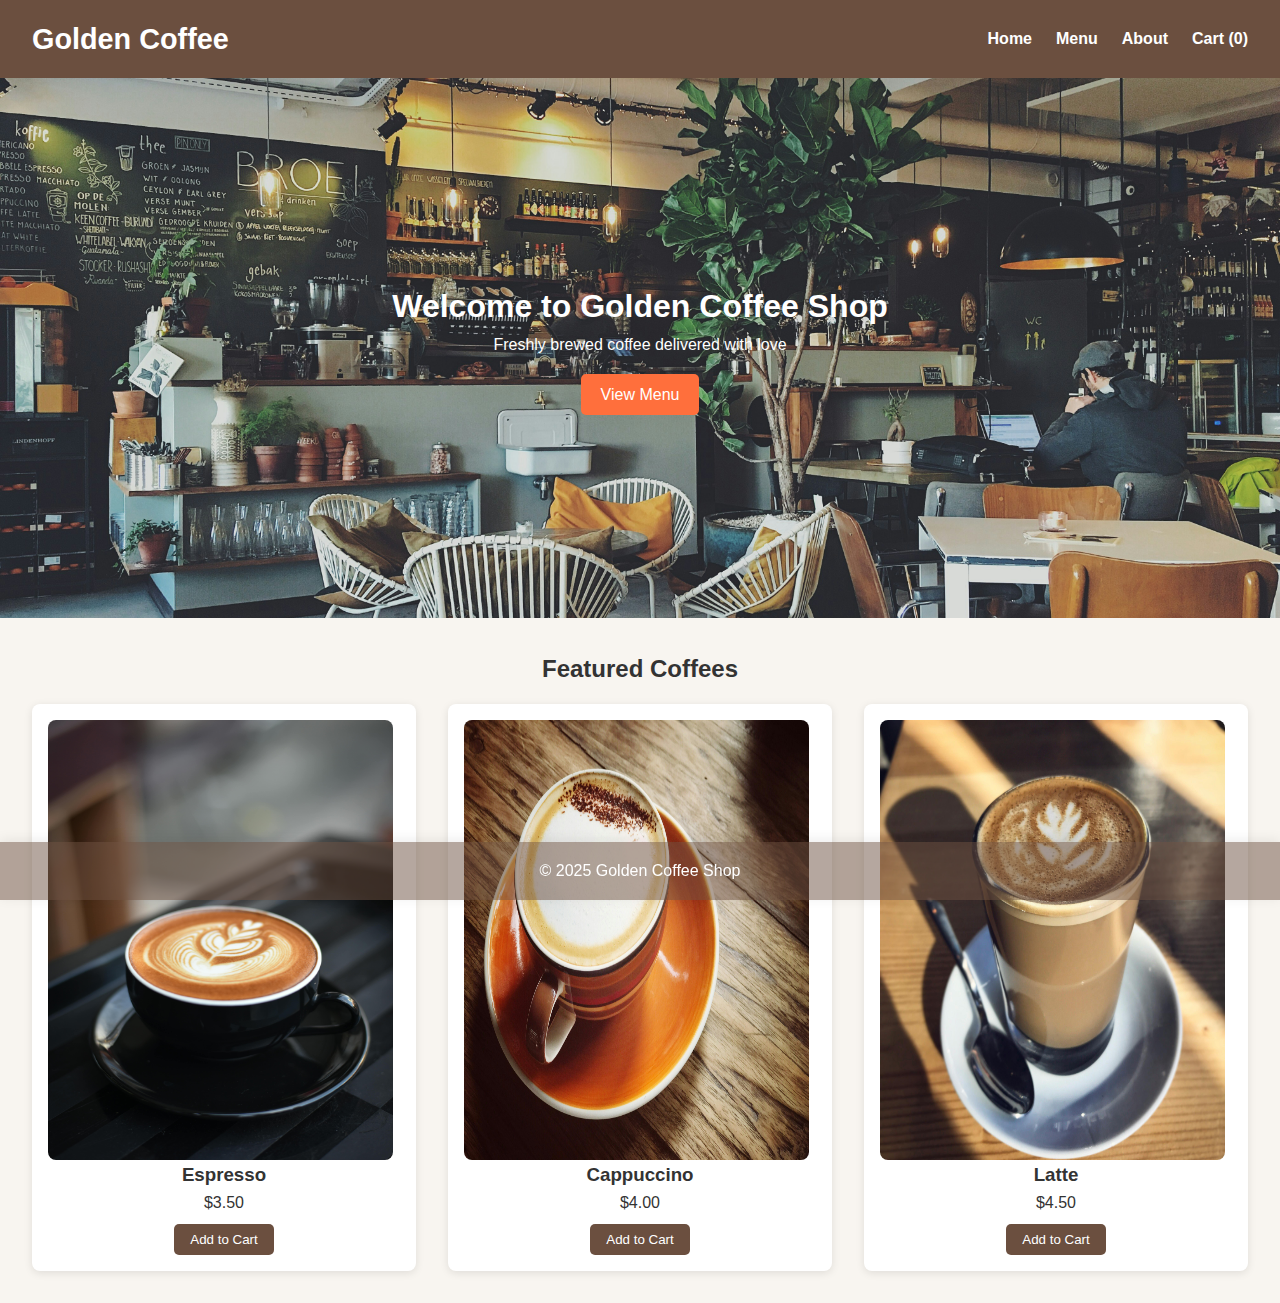
<file: index.html>
<!DOCTYPE html>
<html lang="en">
<head>
    <meta charset="UTF-8">
    <meta name="viewport" content="width=device-width, initial-scale=1.0">
    <title>Golden Coffee Shop</title>
    <link rel="stylesheet" href="css/style.css">
</head>
<body>
    <header>
        <div class="logo">Golden Coffee</div>
        <nav>
            <ul>
                <li><a href="index.html">Home</a></li>
                <li><a href="menu.html">Menu</a></li>
                <li><a href="about.html">About</a></li>
                <li><a href="cart.html">Cart (<span id="cart-count">0</span>)</a></li>
            </ul>
        </nav>
    </header>

    <section class="hero">
        <div class="hero-text">
            <h1>Welcome to Golden Coffee Shop</h1>
            <p>Freshly brewed coffee delivered with love</p>
            <a href="menu.html" class="btn">View Menu</a>
        </div>
    </section>

    <section class="featured">
        <h2>Featured Coffees</h2>
        <div class="product-grid">
            <div class="product-card">
                <img src="images/coffee1.jpg" alt="Espresso">
                <h3>Espresso</h3>
                <p>$3.50</p>
                <button class="add-to-cart" data-name="Espresso" data-price="3.5">Add to Cart</button>
            </div>
            <div class="product-card">
                <img src="images/coffee2.jpg" alt="Cappuccino">
                <h3>Cappuccino</h3>
                <p>$4.00</p>
                <button class="add-to-cart" data-name="Cappuccino" data-price="4">Add to Cart</button>
            </div>
            <div class="product-card">
                <img src="images/coffee3.jpg" alt="Latte">
                <h3>Latte</h3>
                <p>$4.50</p>
                <button class="add-to-cart" data-name="Latte" data-price="4.5">Add to Cart</button>
            </div>
        </div>
    </section>

    <footer>
        <p>&copy; 2025 Golden Coffee Shop</p>
    </footer>

    <script src="js/script.js"></script>
</body>
</html>
</file>
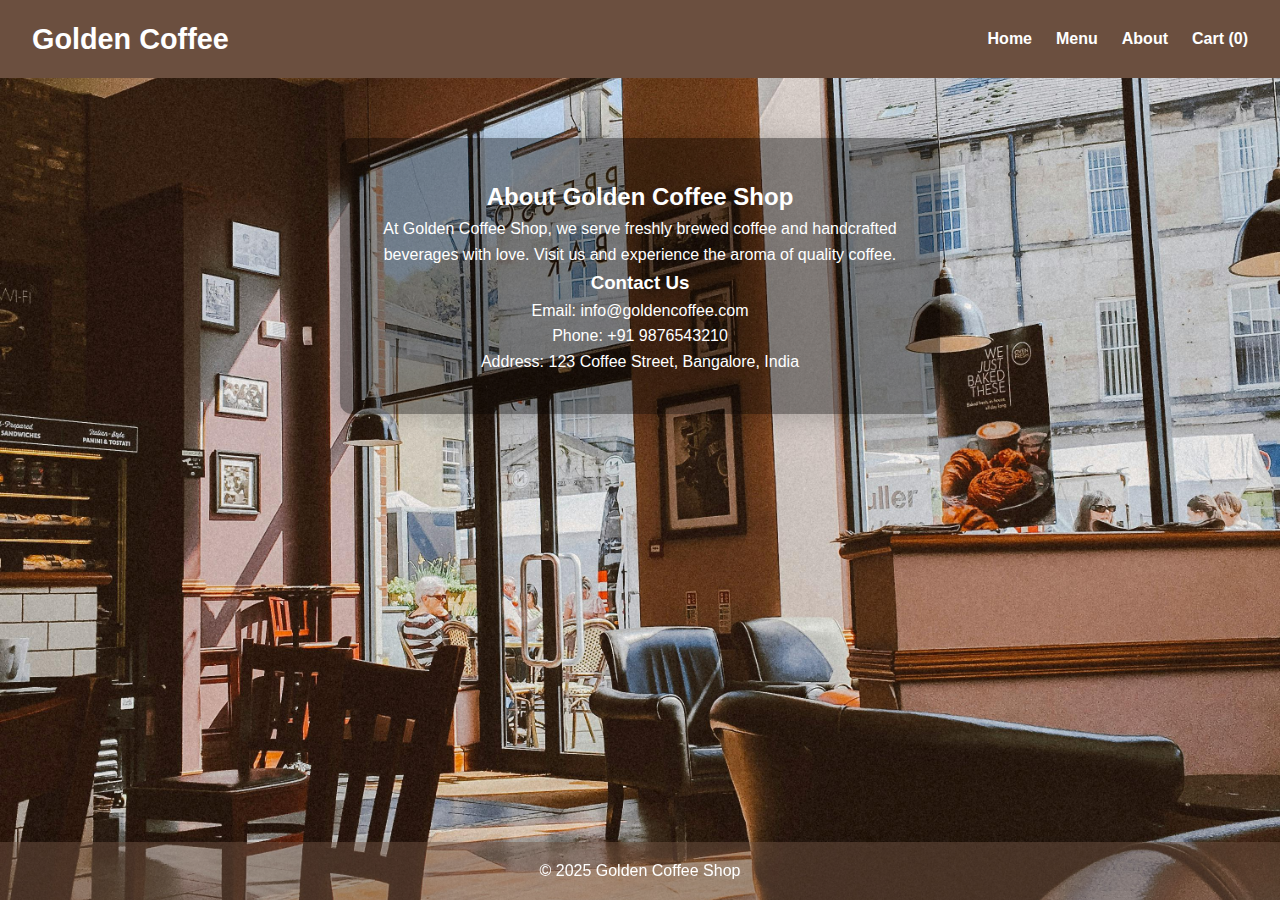
<file: about.html>
<!DOCTYPE html>
<html lang="en">
<head>
    <meta charset="UTF-8">
    <meta name="viewport" content="width=device-width, initial-scale=1.0">
    <title>About - Golden Coffee Shop</title>
    <link rel="stylesheet" href="css/style.css">
    <script>
      document.addEventListener('DOMContentLoaded', function() {
        document.body.classList.add('about-bg');
      });
    </script>
</head>
<body>
    <header>
        <div class="logo">Golden Coffee</div>
        <nav>
            <ul>
                <li><a href="index.html">Home</a></li>
                <li><a href="menu.html">Menu</a></li>
                <li><a href="about.html">About</a></li>
                <li><a href="cart.html">Cart (<span id="cart-count">0</span>)</a></li>
            </ul>
        </nav>
    </header>

    <section class="about">
        <style>
            body.about-bg {
                background-image: url('images/about.jpg');
                background-size: cover;
                background-position: center;
                background-repeat: no-repeat;
                min-height: 100vh;
                color: #fff;
            }
            .about {
                background: rgba(0,0,0,0.4);
                padding: 40px;
                border-radius: 12px;
                box-shadow: 0 4px 24px rgba(0,0,0,0.2);
                max-width: 600px;
                margin: 60px auto;
            }
        </style>
            <h2>About Golden Coffee Shop</h2>
            <p>At Golden Coffee Shop, we serve freshly brewed coffee and handcrafted beverages with love. Visit us and experience the aroma of quality coffee.</p>

            <h3>Contact Us</h3>
            <p>Email: info@goldencoffee.com</p>
            <p>Phone: +91 9876543210</p>
            <p>Address: 123 Coffee Street, Bangalore, India</p>
    </section>

    <footer>
        <p>&copy; 2025 Golden Coffee Shop</p>
    </footer>

</body>
</html>
</file>
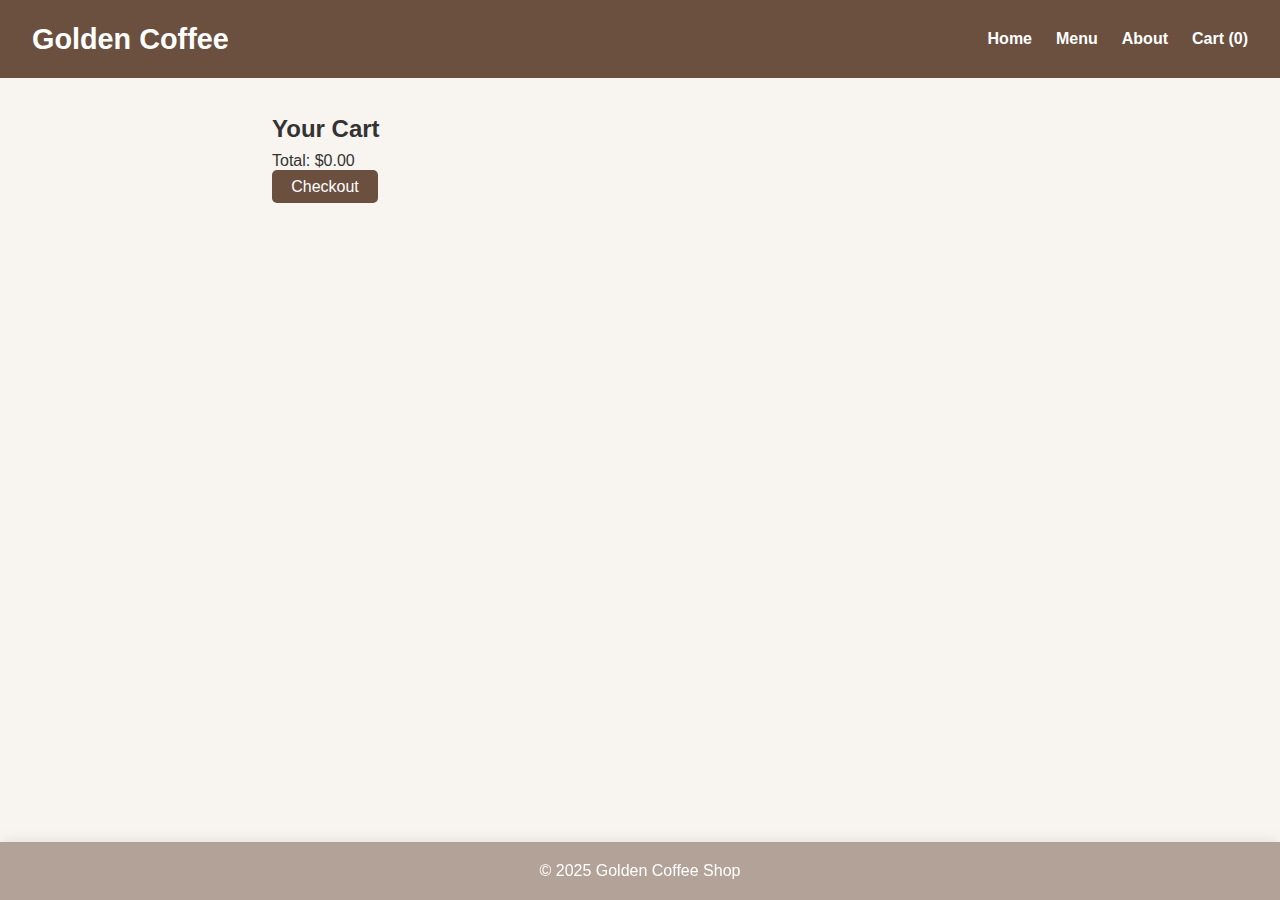
<file: cart.html>
<!DOCTYPE html>
<html lang="en">
<head>
    <meta charset="UTF-8">
    <meta name="viewport" content="width=device-width, initial-scale=1.0">
    <title>Cart - Golden Coffee Shop</title>
    <link rel="stylesheet" href="css/style.css">
</head>
<body>
    <header>
        <div class="logo">Golden Coffee</div>
        <nav>
            <ul>
                <li><a href="index.html">Home</a></li>
                <li><a href="menu.html">Menu</a></li>
                <li><a href="about.html">About</a></li>
                <li><a href="cart.html">Cart (<span id="cart-count">0</span>)</a></li>
            </ul>
        </nav>
    </header>

    <section class="cart-section">
        <h2>Your Cart</h2>
        <div id="cart-items"></div>
        <div class="cart-total">
            <p>Total: $<span id="total-price">0</span></p>
            <a href="checkout.html" class="btn">Checkout</a>
        </div>
    </section>

    <footer>
        <p>&copy; 2025 Golden Coffee Shop</p>
    </footer>

    <script src="js/script.js"></script>
</body>
</html>
</file>
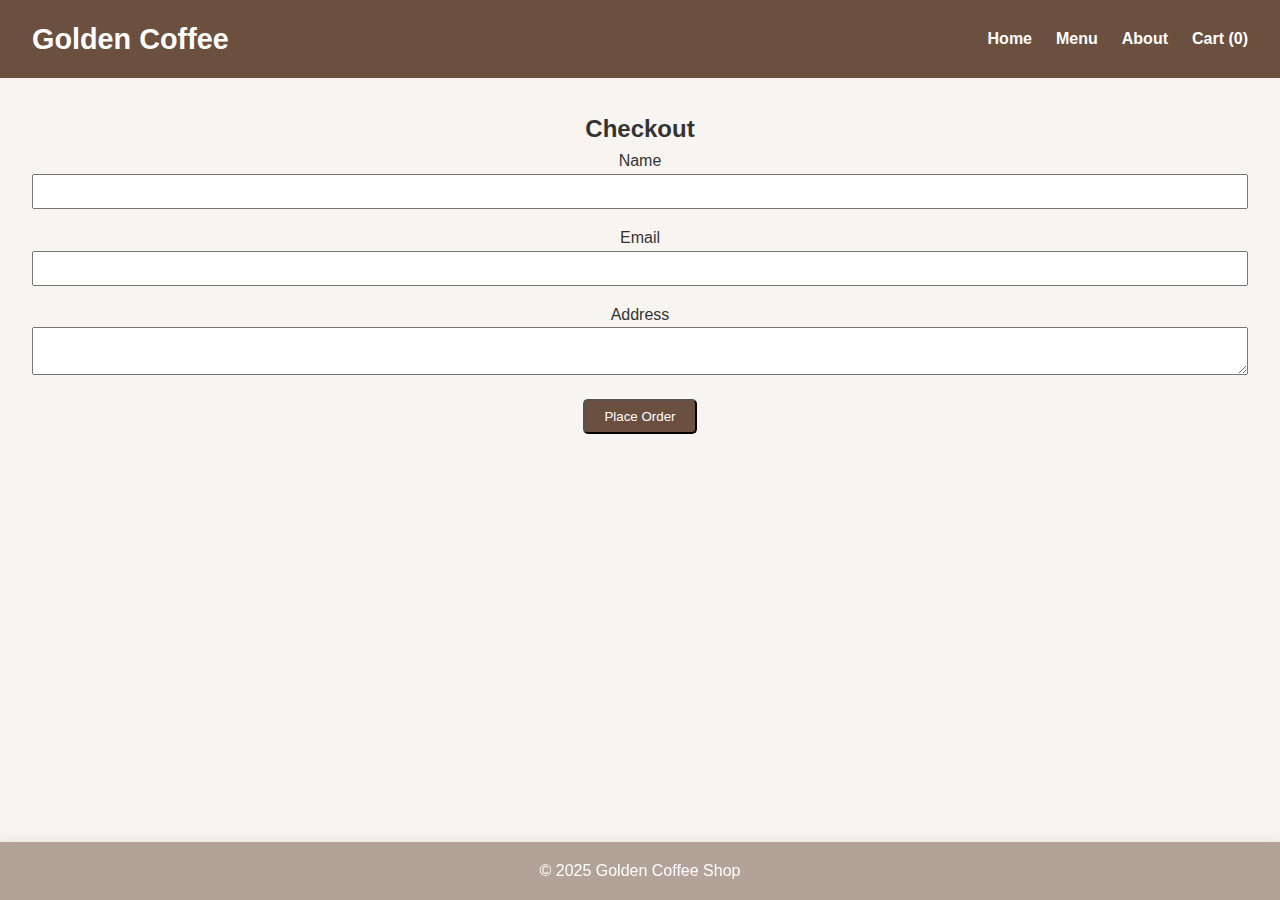
<file: checkout.html>
<!DOCTYPE html>
<html lang="en">
<head>
    <meta charset="UTF-8">
    <meta name="viewport" content="width=device-width, initial-scale=1.0">
    <title>Checkout - Golden Coffee Shop</title>
    <link rel="stylesheet" href="css/style.css">
</head>
<body>
    <header>
        <div class="logo">Golden Coffee</div>
        <nav>
            <ul>
                <li><a href="index.html">Home</a></li>
                <li><a href="menu.html">Menu</a></li>
                <li><a href="about.html">About</a></li>
                <li><a href="cart.html">Cart (<span id="cart-count">0</span>)</a></li>
            </ul>
        </nav>
    </header>

    <section class="checkout">
        <h2>Checkout</h2>
        <form id="checkout-form">
            <label for="name">Name</label>
            <input type="text" id="name" required>

            <label for="email">Email</label>
            <input type="email" id="email" required>

            <label for="address">Address</label>
            <textarea id="address" required></textarea>

            <button type="submit" class="btn">Place Order</button>
        </form>
    </section>

    <footer>
        <p>&copy; 2025 Golden Coffee Shop</p>
    </footer>

    <script src="js/script.js"></script>
</body>
</html>
</file>
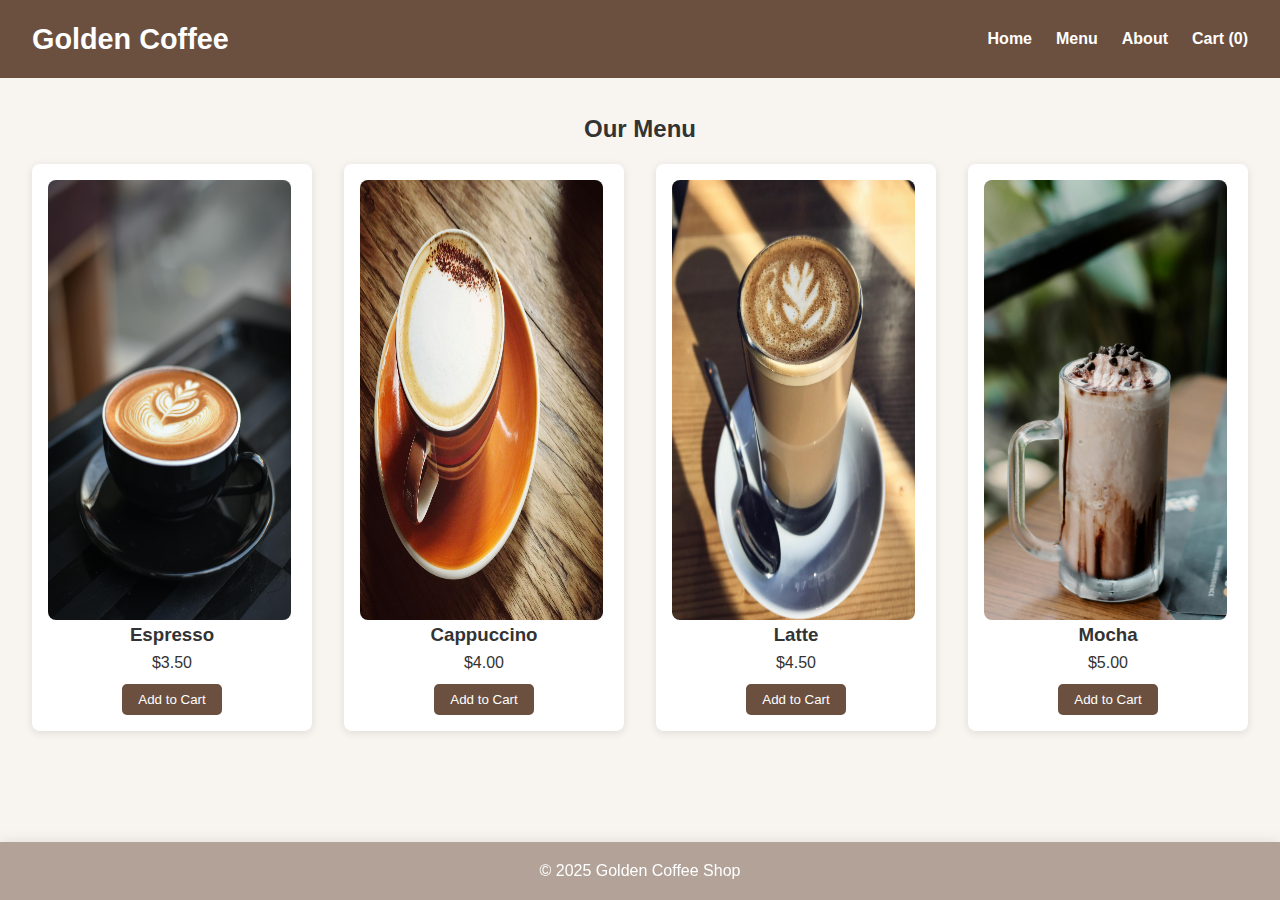
<file: menu.html>
<!DOCTYPE html>
<html lang="en">
<head>
    <meta charset="UTF-8">
    <meta name="viewport" content="width=device-width, initial-scale=1.0">
    <title>Menu - Golden Coffee Shop</title>
    <link rel="stylesheet" href="css/style.css">
</head>
<body>
    <header>
        <div class="logo">Golden Coffee</div>
        <nav>
            <ul>
                <li><a href="index.html">Home</a></li>
                <li><a href="menu.html">Menu</a></li>
                <li><a href="about.html">About</a></li>
                <li><a href="cart.html">Cart (<span id="cart-count">0</span>)</a></li>
            </ul>
        </nav>
    </header>

    <section class="menu">
        <h2>Our Menu</h2>
        <div class="product-grid">
            <div class="product-card">
                <img src="images/coffee1.jpg" alt="Espresso">
                <h3>Espresso</h3>
                <p>$3.50</p>
                <button class="add-to-cart" data-name="Espresso" data-price="3.5">Add to Cart</button>
            </div>
            <div class="product-card">
                <img src="images/coffee2.jpg" alt="Cappuccino">
                <h3>Cappuccino</h3>
                <p>$4.00</p>
                <button class="add-to-cart" data-name="Cappuccino" data-price="4">Add to Cart</button>
            </div>
            <div class="product-card">
                <img src="images/coffee3.jpg" alt="Latte">
                <h3>Latte</h3>
                <p>$4.50</p>
                <button class="add-to-cart" data-name="Latte" data-price="4.5">Add to Cart</button>
            </div>
            <div class="product-card">
                <img src="images/coffee4.jpg" alt="Mocha">
                <h3>Mocha</h3>
                <p>$5.00</p>
                <button class="add-to-cart" data-name="Mocha" data-price="5">Add to Cart</button>
            </div>
        </div>
    </section>

    <footer>
        <p>&copy; 2025 Golden Coffee Shop</p>
    </footer>

    <script src="js/script.js"></script>
</body>
</html>
</file>
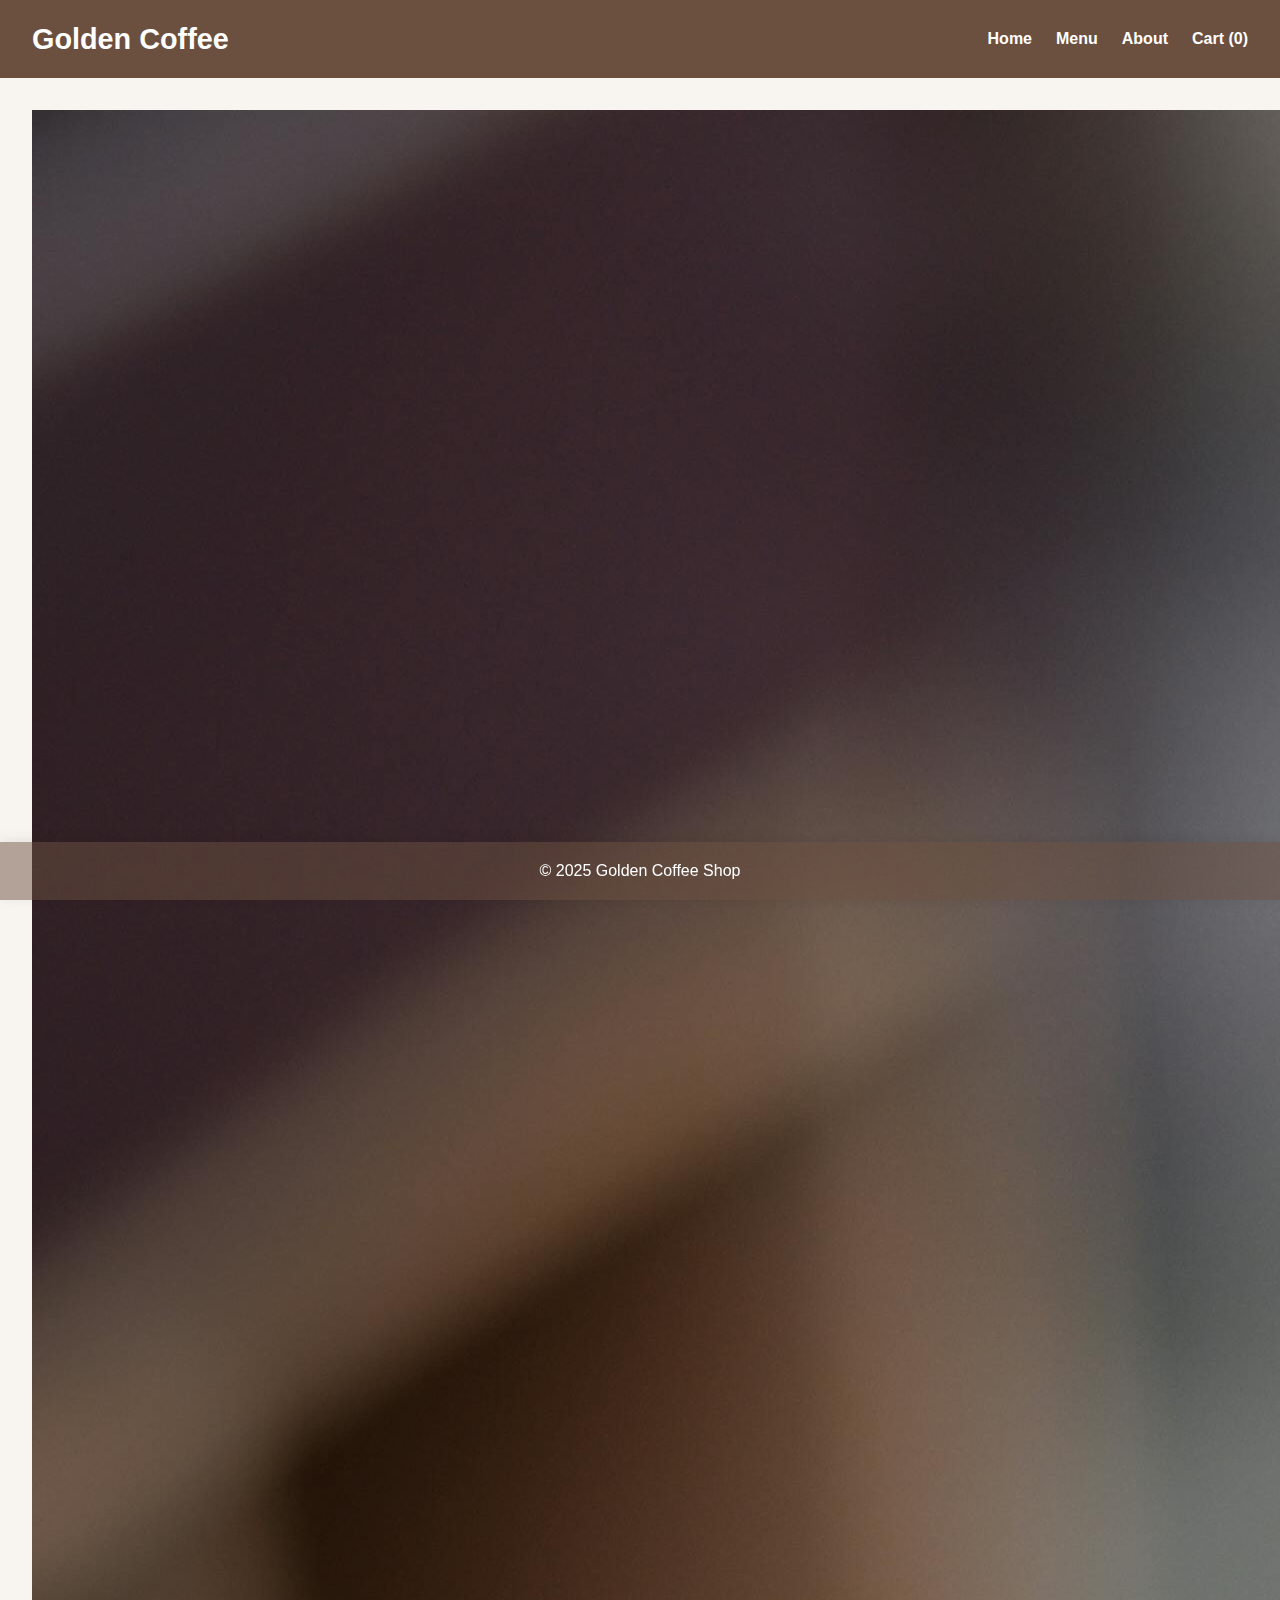
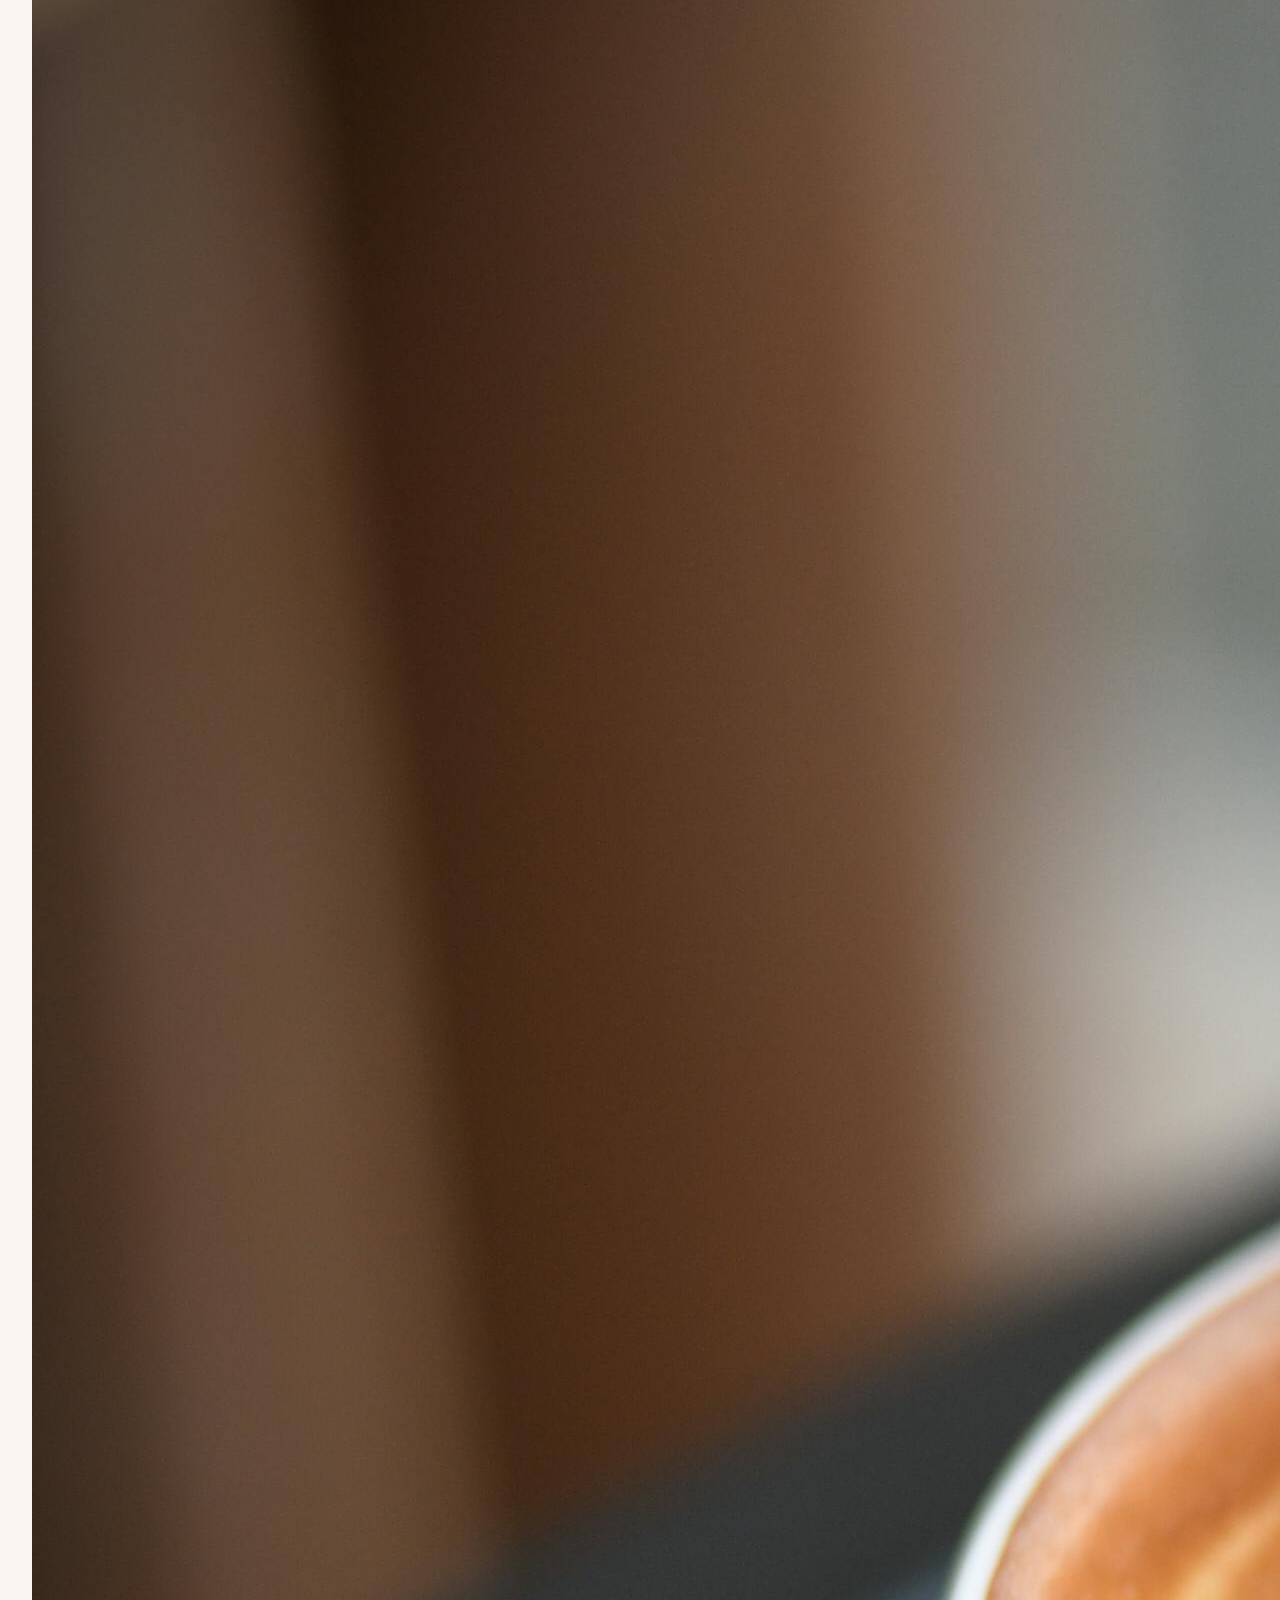
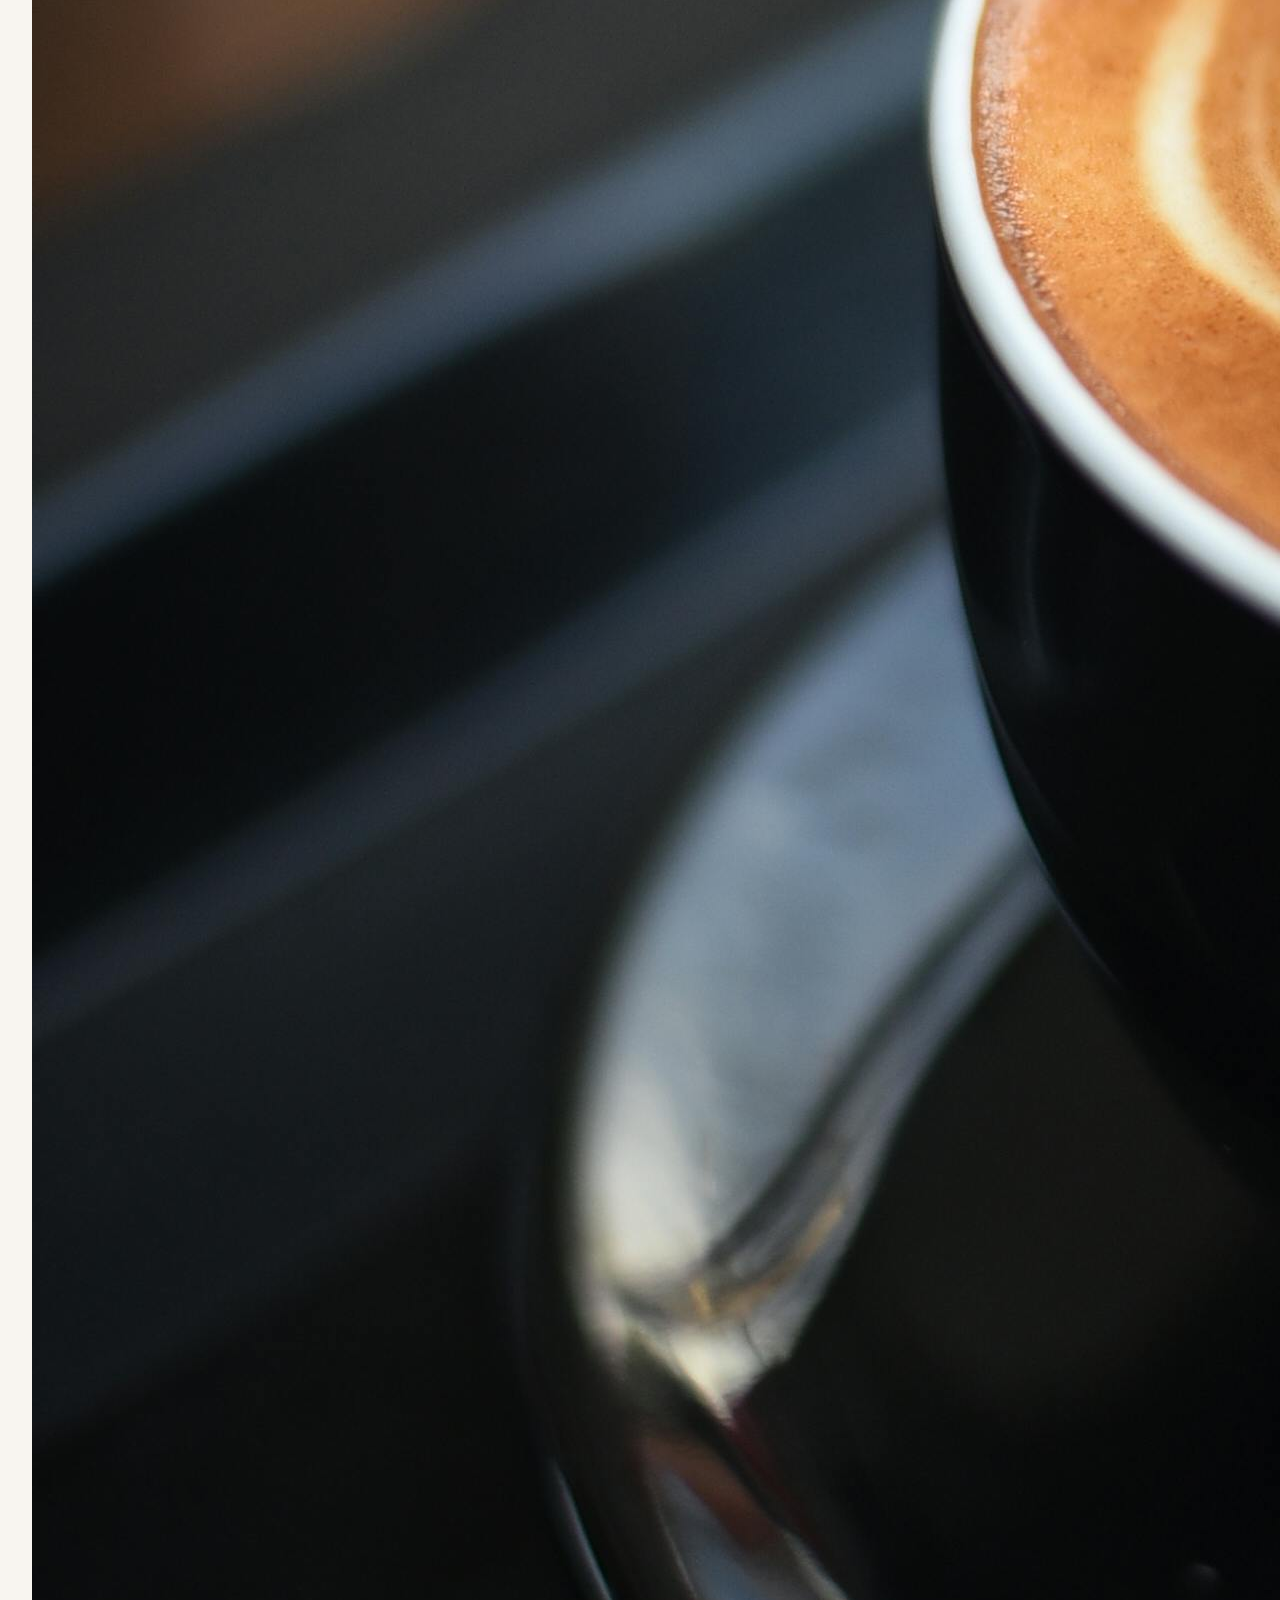
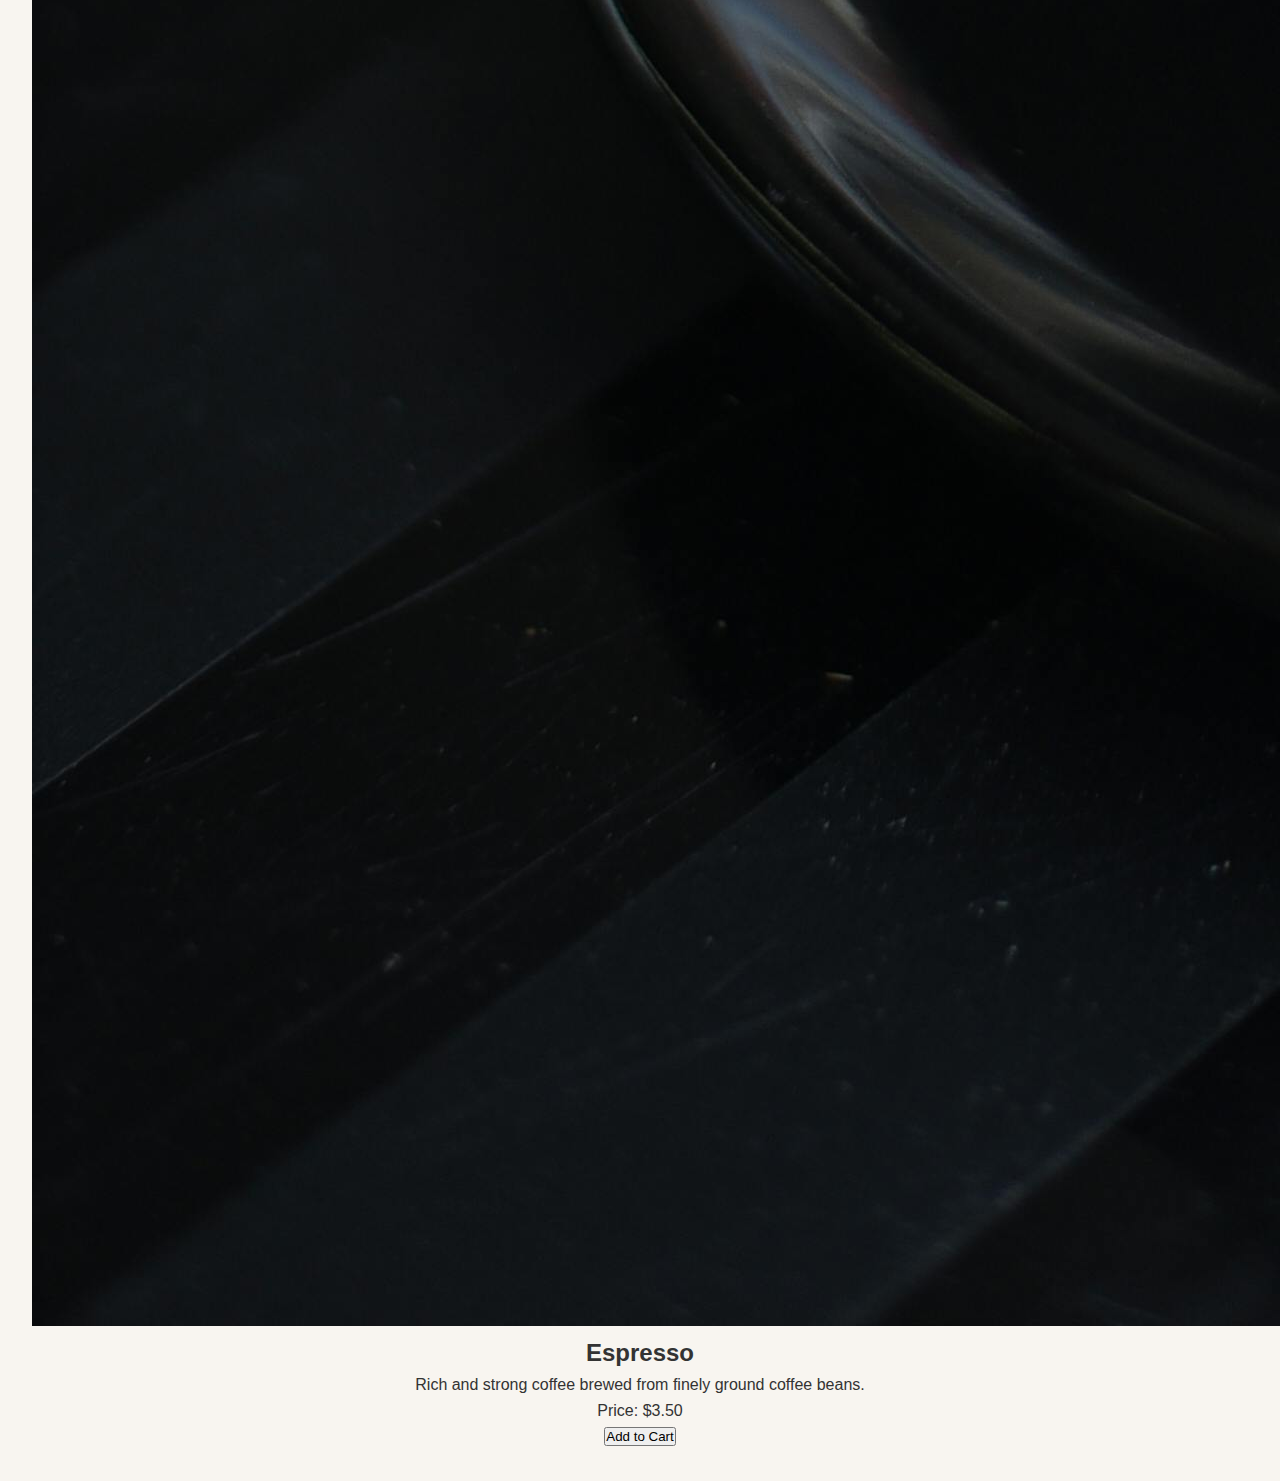
<file: product.html>
<!DOCTYPE html>
<html lang="en">
<head>
    <meta charset="UTF-8">
    <meta name="viewport" content="width=device-width, initial-scale=1.0">
    <title>Product - Golden Coffee Shop</title>
    <link rel="stylesheet" href="css/style.css">
</head>
<body>
    <header>
        <div class="logo">Golden Coffee</div>
        <nav>
            <ul>
                <li><a href="index.html">Home</a></li>
                <li><a href="menu.html">Menu</a></li>
                <li><a href="about.html">About</a></li>
                <li><a href="cart.html">Cart (<span id="cart-count">0</span>)</a></li>
            </ul>
        </nav>
    </header>

    <section class="product-detail">
        <div class="product-image">
            <img src="images/coffee1.jpg" alt="Espresso">
        </div>
        <div class="product-info">
            <h2>Espresso</h2>
            <p>Rich and strong coffee brewed from finely ground coffee beans.</p>
            <p>Price: $3.50</p>
            <button class="add-to-cart" data-name="Espresso" data-price="3.5">Add to Cart</button>
        </div>
    </section>

    <footer>
        <p>&copy; 2025 Golden Coffee Shop</p>
    </footer>

    <script src="js/script.js"></script>
</body>
</html>
</file>
<file: css/style.css>
* {
    margin: 0;
    padding: 0;
    box-sizing: border-box;
    font-family: Arial, sans-serif;
}

body {
    background-color: #f8f5f0;
    color: #333;
    line-height: 1.6;
}


header {
    display: flex;
    justify-content: space-between;
    align-items: center;
    padding: 1rem 2rem;
    background-color: #6b4f3f;
    color: #fff;
}

header .logo {
    font-size: 1.8rem;
    font-weight: bold;
}

header nav ul {
    list-style: none;
    display: flex;
    gap: 1.5rem;
}

header nav ul li a {
    color: #fff;
    text-decoration: none;
    font-weight: bold;
}

header nav ul li a:hover {
    text-decoration: underline;
}


.hero {
    background: url('../images/hero.jpg') no-repeat center center/cover;
    height: 60vh;
    display: flex;
    justify-content: center;
    align-items: center;
    text-align: center;
    color: #fff;
}

.hero .btn {
    display: inline-block;
    margin-top: 1rem;
    padding: 0.5rem 1.2rem;
    background-color: #ff6f3c;
    color: #fff;
    text-decoration: none;
    border-radius: 5px;
}


section {
    padding: 2rem;
    text-align: center;
}

.product-grid {
    display: grid;
    grid-template-columns: repeat(auto-fit, minmax(220px, 1fr));
    gap: 2rem;
    margin-top: 1rem;
}

.product-card {
    background-color: #fff;
    border-radius: 8px;
    padding: 1rem;
    box-shadow: 0px 2px 8px rgba(0,0,0,0.1);
}

.product-card img {
    width: 98%;
    height: 440px;        
    object-fit: relative cover;     
    border-radius: 8px;
    display: block;
}
.product-card button {
    margin-top: 0.5rem;
    padding: 0.5rem 1rem;
    background-color: #6b4f3f;
    color: #fff;
    border: none;
    border-radius: 5px;
    cursor: pointer;
}

.product-card button:hover {
    background-color: #ff6f3c;
}


.cart-section {
    max-width: 800px;
    margin: auto;
    text-align: left;
}

.cart-item {
    display: flex;
    justify-content: space-between;
    padding: 0.5rem 0;
    border-bottom: 1px solid #ccc;
}


footer {
    background-color: rgb(107,79,63,0.5);
    color: #fff;
    text-align: center;
    padding: 1rem;
    position: fixed;
    left: 0;
    bottom: 0;
    width: 100%;
    margin-top: 0;
    box-shadow: 0 -2px 12px rgba(0,0,0,0.08);
}


input, textarea {
    width: 100%;
    padding: 0.5rem;
    margin-bottom: 1rem;
}

.btn {
    background-color: #6b4f3f;
    color: #fff;
    padding: 0.5rem 1.2rem;
    text-decoration: none;
    border-radius: 5px;
}

.btn:hover {
    background-color: #ff6f3c;
}
</file>
